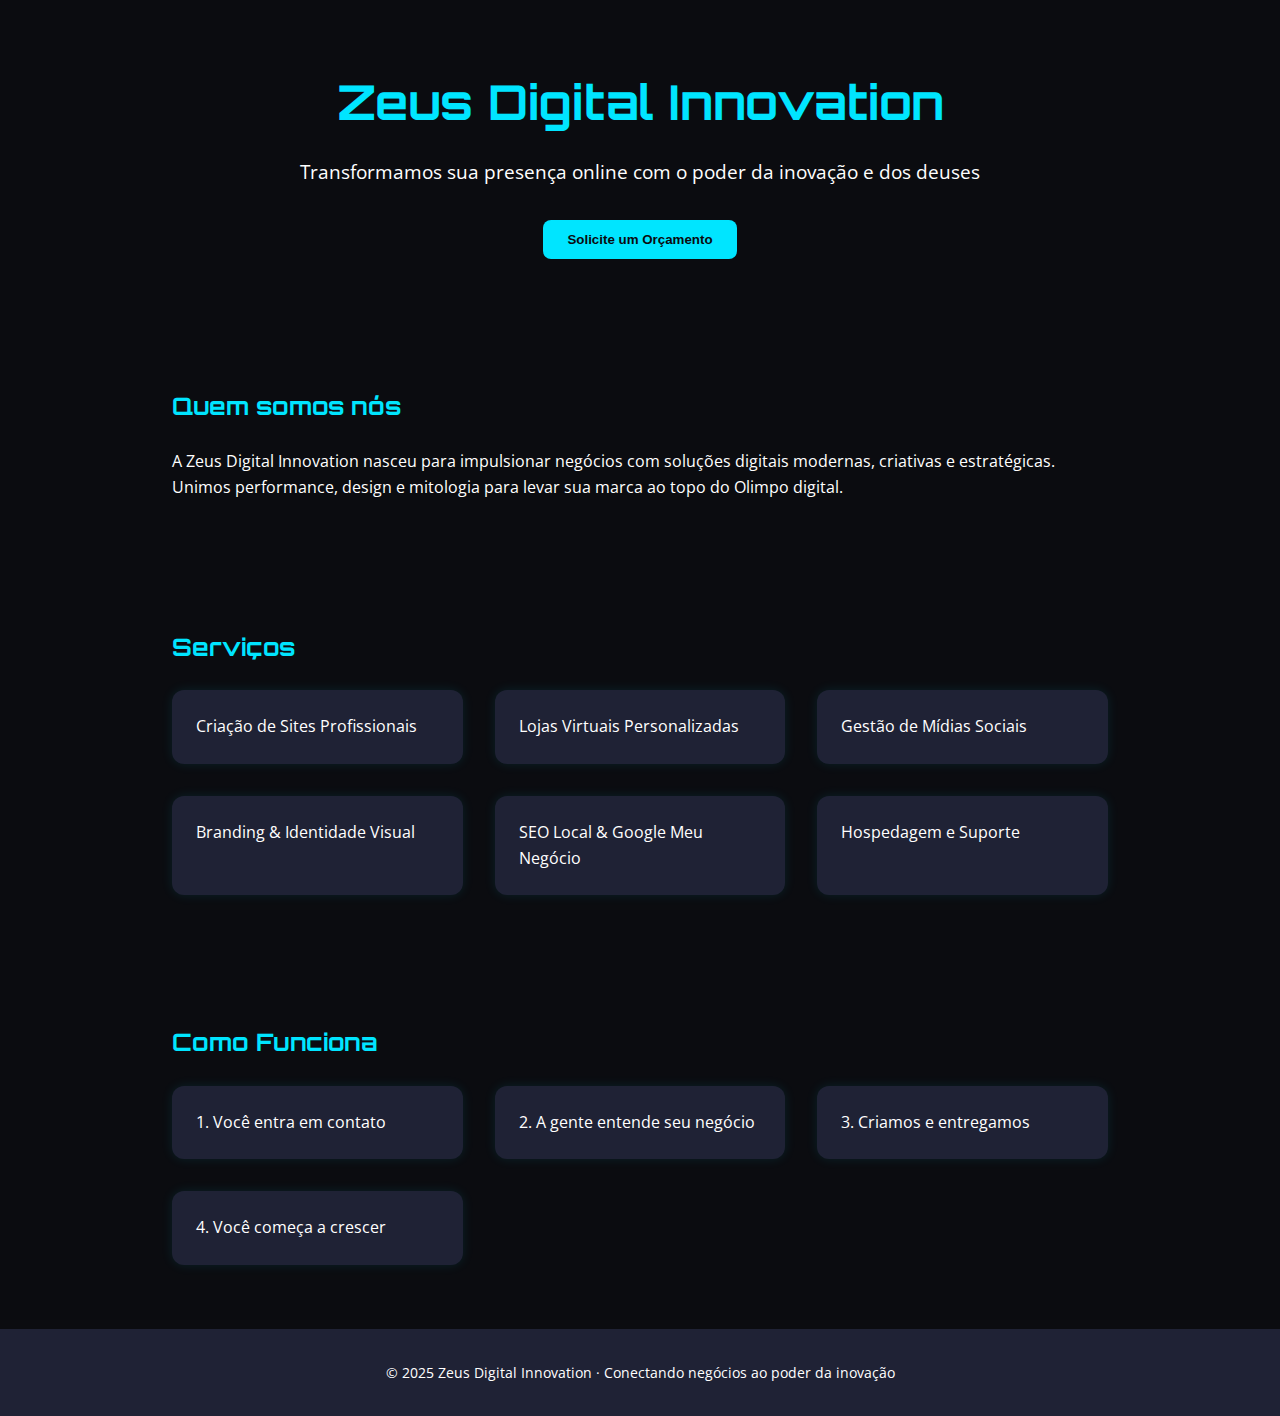
<file: pj1.html>
<!DOCTYPE html>
<html lang="en">
  <head>
    <meta charset="UTF-8" />
    <meta name="viewport" content="width=device-width, initial-scale=1.0" />
    <title>Zeus Digital Innovation</title>
    <link href="https://fonts.googleapis.com/css2?family=Orbitron:wght@600&family=Open+Sans&display=swap" rel="stylesheet">
    <style>
      * {
        margin: 0;
        padding: 0;
        box-sizing: border-box;
      }

      body {
        font-family: 'Open Sans', sans-serif;
        background-color: #0b0c10;
        color: #fff;
        line-height: 1.6;
      }

      header {
        background: linear-gradient(to bottom right, #0f0f23, #1f2235);
        padding: 4rem 2rem;
        text-align: center;
        background-image: url('https://images.unsplash.com/photo-1581091012184-5c3d8f0b655c');
        background-size: cover;
        background-blend-mode: overlay;
      }

      header h1 {
        font-family: 'Orbitron', sans-serif;
        font-size: 3rem;
        color: #00e5ff;
      }

      header p {
        font-size: 1.2rem;
        margin: 1rem 0 2rem;
      }

      .cta-btn {
        background: #00e5ff;
        color: #0b0c10;
        padding: 0.75rem 1.5rem;
        border: none;
        font-weight: bold;
        border-radius: 8px;
        cursor: pointer;
        transition: 0.3s;
      }

      .cta-btn:hover {
        background: #00bcd4;
      }

      section {
        padding: 4rem 2rem;
        max-width: 1000px;
        margin: 0 auto;
      }

      section h2 {
        font-family: 'Orbitron', sans-serif;
        color: #00e5ff;
        margin-bottom: 1.5rem;
      }

      .services,
      .steps {
        display: grid;
        grid-template-columns: repeat(auto-fit, minmax(240px, 1fr));
        gap: 2rem;
      }

      .card {
        background: #1f2235;
        padding: 1.5rem;
        border-radius: 12px;
        box-shadow: 0 0 12px rgba(0, 229, 255, 0.1);
      }

      footer {
        background: #1f2235;
        text-align: center;
        padding: 2rem 1rem;
        font-size: 0.9rem;
      }
    </style>
  </head>
  <body>
    <header>
      <h1>Zeus Digital Innovation</h1>
      <p>Transformamos sua presença online com o poder da inovação e dos deuses</p>
      <button class="cta-btn">Solicite um Orçamento</button>
    </header>

    <section>
      <h2>Quem somos nós</h2>
      <p>
        A Zeus Digital Innovation nasceu para impulsionar negócios com soluções digitais modernas, criativas e estratégicas. Unimos performance, design e mitologia para levar sua marca ao topo do Olimpo digital.
      </p>
    </section>

    <section>
      <h2>Serviços</h2>
      <div class="services">
        <div class="card">Criação de Sites Profissionais</div>
        <div class="card">Lojas Virtuais Personalizadas</div>
        <div class="card">Gestão de Mídias Sociais</div>
        <div class="card">Branding & Identidade Visual</div>
        <div class="card">SEO Local & Google Meu Negócio</div>
        <div class="card">Hospedagem e Suporte</div>
      </div>
    </section>

    <section>
      <h2>Como Funciona</h2>
      <div class="steps">
        <div class="card">1. Você entra em contato</div>
        <div class="card">2. A gente entende seu negócio</div>
        <div class="card">3. Criamos e entregamos</div>
        <div class="card">4. Você começa a crescer</div>
      </div>
    </section>

    <footer>
      <p>© 2025 Zeus Digital Innovation · Conectando negócios ao poder da inovação</p>
    </footer>
  </body>
</html>
</file>
